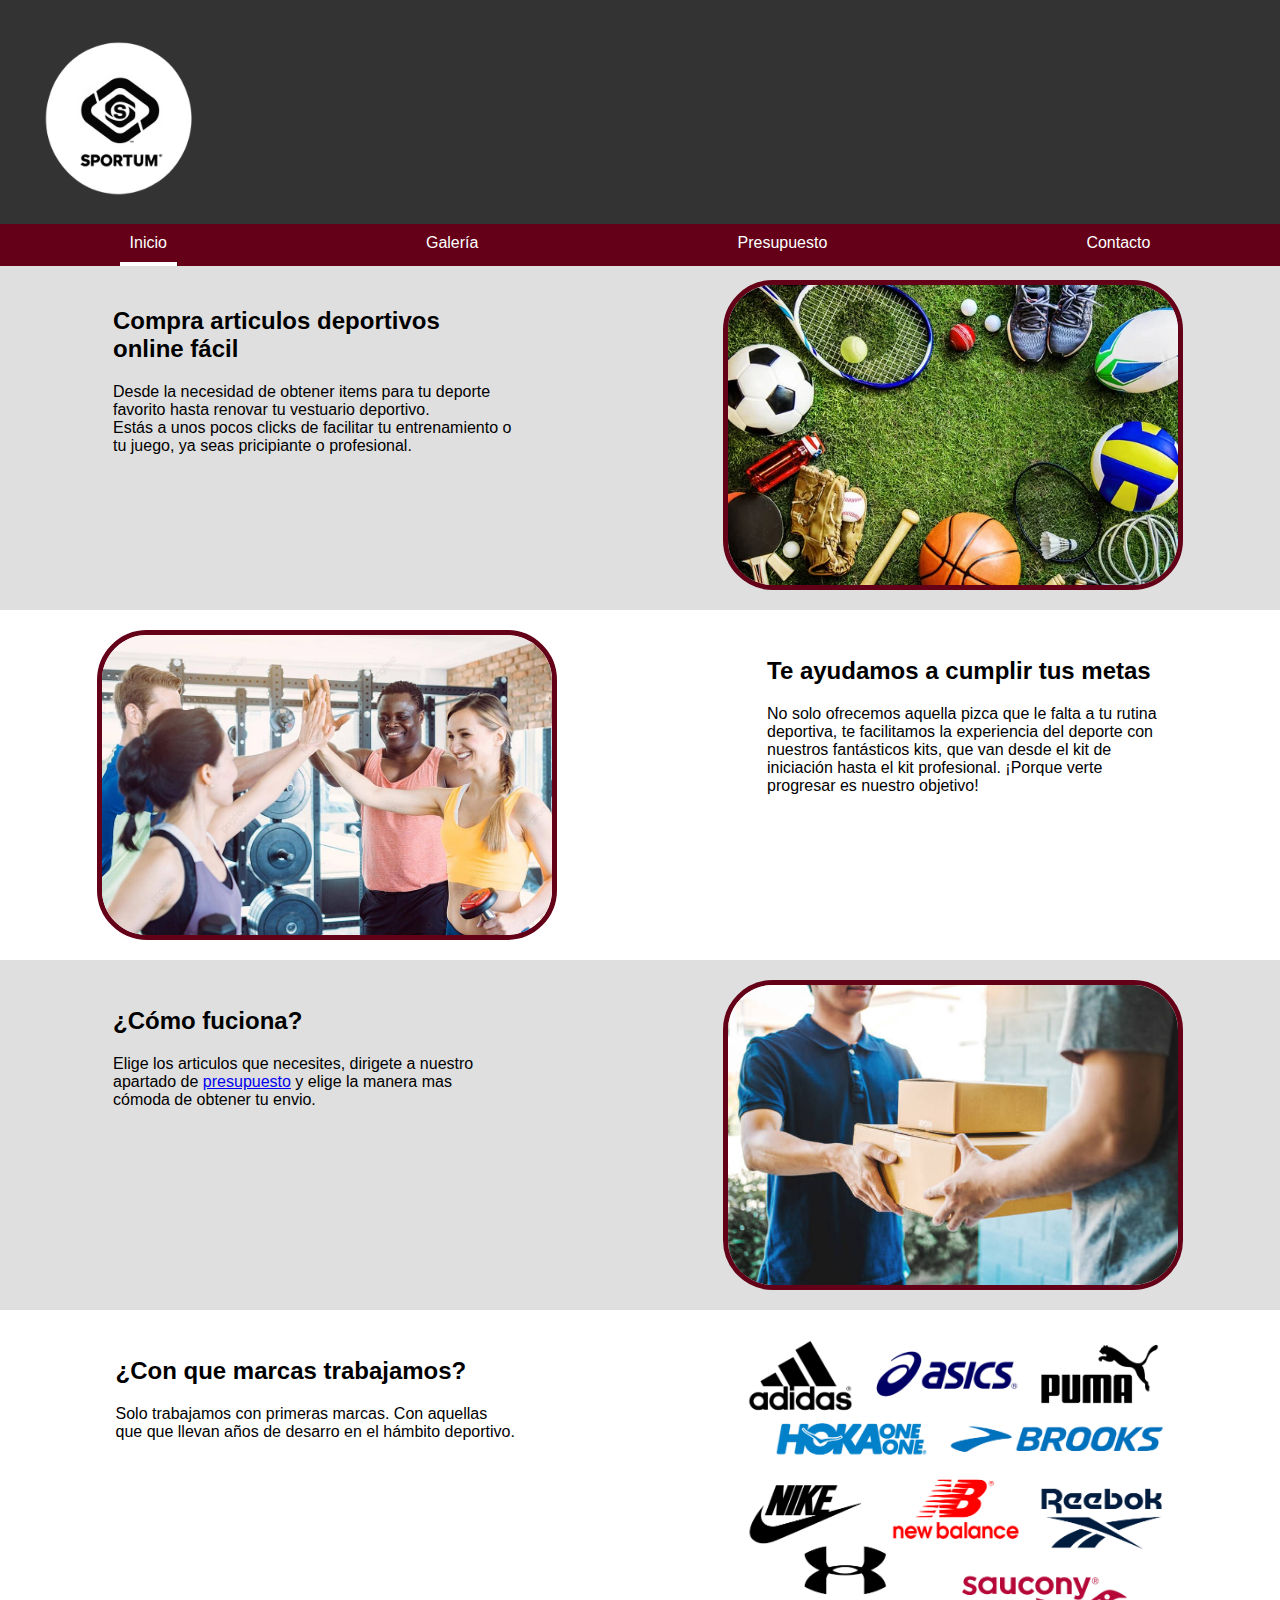
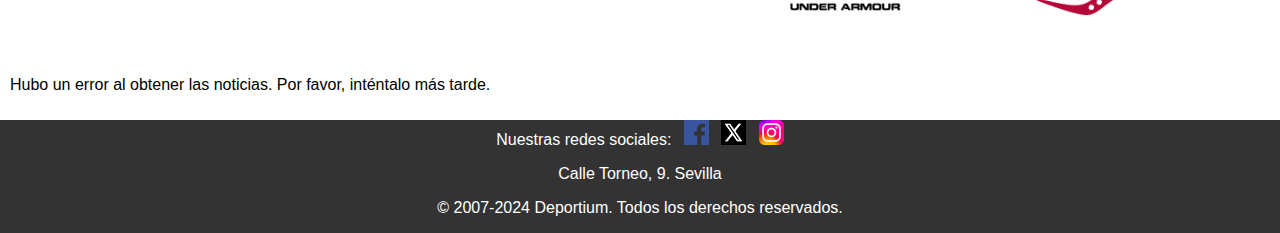
<file: index.html>
<!DOCTYPE html>
<html lang="en">
<head>
    <meta charset="UTF-8">
    <meta name="viewport" content="width=device-width, initial-scale=1.0">
    <link rel="stylesheet" href="css/style.css">
    <link rel="stylesheet" href="css/index.css">
    <title>Inicio</title>
</head>
<body>
    
    <!--cabecera-->
    <header>
        <a href="index.html">
            <img src="images/SportumLogo.png" alt="logo" width="500" height="500">
        </a>
    </header>

    <!--navegador-->
    <nav>
        <div class="current">
            <a href="index.html">Inicio</a>
        </div>
        <a href="views/galeria.html">Galería</a>
        <a href="views/presupuesto.html">Presupuesto</a>
        <a href="views/contacto.html">Contacto</a>
    </nav>

    <!--seccion1-->
    <section class="section1">
        <div>
            <h2>Compra articulos deportivos online fácil</h2>
            <p>Desde la necesidad de obtener items para tu deporte favorito
               hasta renovar tu vestuario deportivo. <br>
               Estás a unos pocos clicks de facilitar tu entrenamiento
               o tu juego, ya seas pricipiante o profesional.
            </p>
        </div>
        <img src="images/items_deporte.jpg" alt="items deporte" width="600" height="391">
    </section>

    <!--seccion2-->
    <section class="section2">
        <img src="images/gente_entrenando.jpg" alt="gente entrenando" width="960" height="640">
        <div>
            <h2>Te ayudamos a cumplir tus metas</h2>
            <p>No solo ofrecemos aquella pizca que le falta a tu rutina deportiva,
            te facilitamos la experiencia
            del deporte con nuestros fantásticos kits,
            que van desde el kit de iniciación hasta el kit profesional.
            ¡Porque verte progresar es nuestro objetivo! 
            </p>
        </div>
    </section>

    <!--seccion3-->
    <section class="section3">
        <div>
            <h2>¿Cómo fuciona?</h2>
            <p>Elige los articulos que necesites, dirigete a nuestro apartado de
            <a href="views/presupuesto.html">presupuesto</a>
            y elige la manera mas cómoda de obtener tu envio.
            </p>
        </div>
        <img src="images/recibir_paquete.jpg" alt="recibir paquete" width="612" height="408">
    </section>

    <!--seccion4-->
    <section class="section4">
        <div>
            <h2>¿Con que marcas trabajamos?</h2>
            <p>Solo trabajamos con primeras marcas.
            Con aquellas que que llevan años de 
            desarro en el hámbito deportivo.
            </p>
        </div>
        <img src="images/marcas.png" alt="marcas" width="1024" height="683">
    </section>

    <!--noticias-->
    <div id="noticias"></div>
    
    <!--footer-->
    <footer>
        <div class="icono-social">
            Nuestras redes sociales:
            <a href="https://www.facebook.com/?locale=es_ES" target="_blank"><img src="images/icono_facebook.png"
                    alt="Facebook" width="256" height="256"></a>
            <a href="https://twitter.com/i/flow/login?redirect_after_login=%2Fhome" target="_blank"><img
                    src="images/twitter.jpg" alt="Twitter" width="736" height="678"></a>
            <a href="https://www.instagram.com/" target="_blank"><img src="images/Instagram-Icon.png"
                    alt="Instagram" width="800" height="800"></a>
        </div>
        <p>Calle Torneo, 9. Sevilla</p>
        <p>&copy; 2007-2024 Deportium. Todos los derechos reservados.</p>
    </footer>

    <script src="js/main.js"></script>

</body>
</html>
</file>
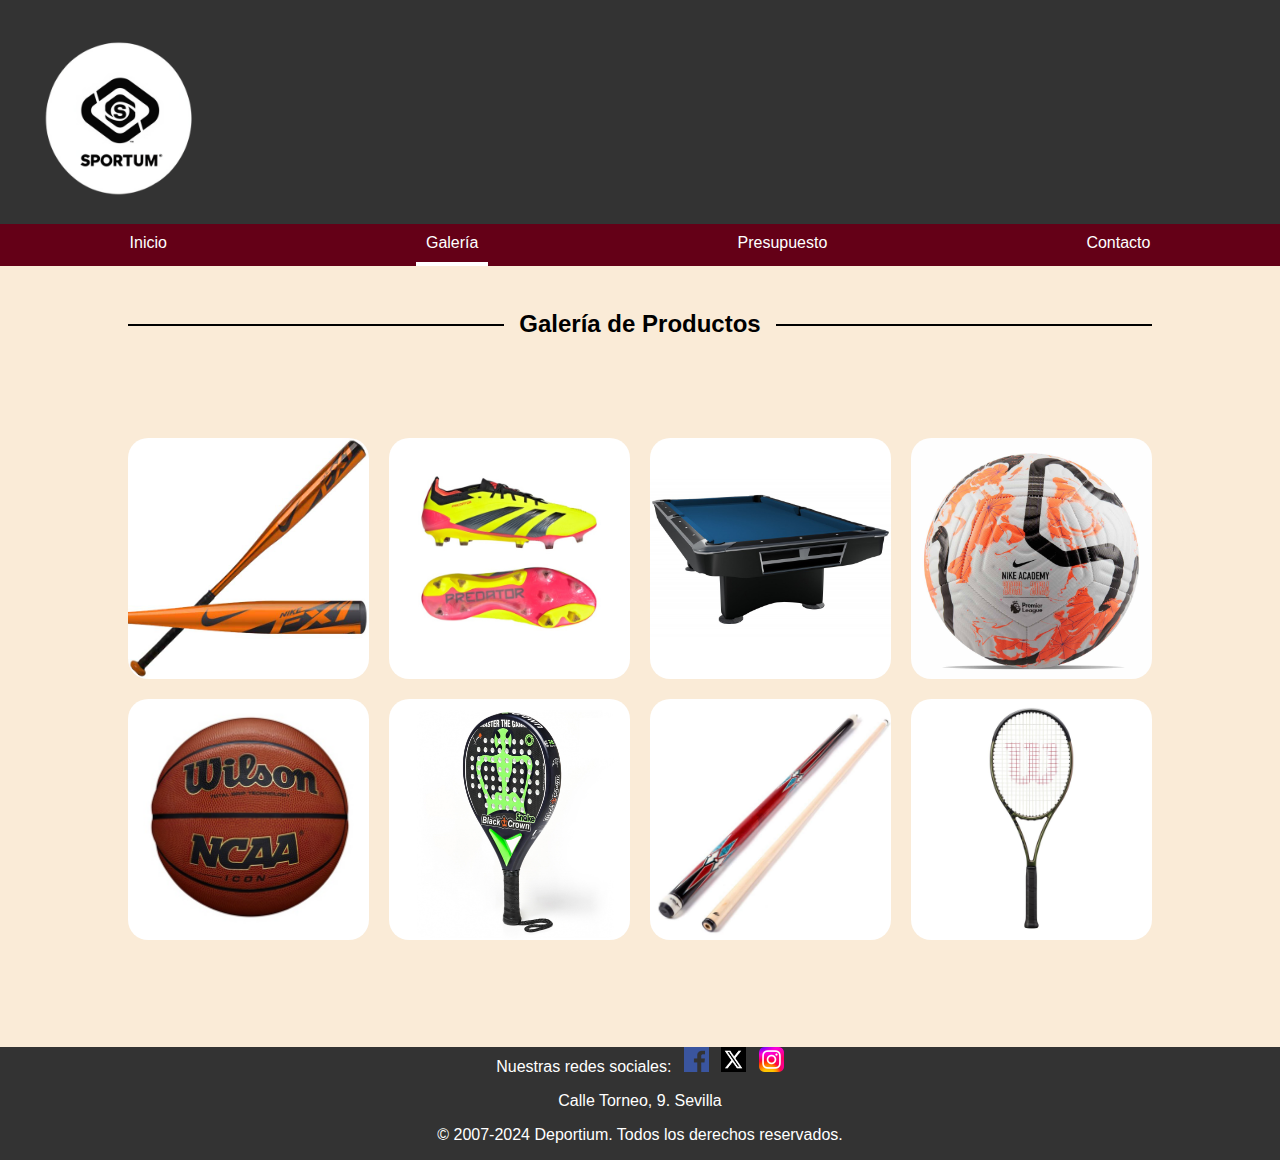
<file: views/galeria.html>
<!DOCTYPE html>
<html lang="en">
<head>
    <meta charset="UTF-8">
    <meta name="viewport" content="width=device-width, initial-scale=1.0">
    <link rel="stylesheet" href="../css/style.css">
    <link rel="stylesheet" href="../css/galeria.css">
    <title>Galeria</title>
</head>
<body>
    <!--cabecera-->
    <header>
        <a href="../index.html">
            <img src="../images/SportumLogo.png" alt="logo">
        </a>
    </header>

    <!--navegador-->
    <nav>
        <a href="../index.html">Inicio</a>
        <div class="current">
            <a href="galeria.html">Galería</a>
        </div>
        <a href="presupuesto.html">Presupuesto</a>
        <a href="contacto.html">Contacto</a>
    </nav>

    <!--galeria-->
    <div class="ful-img" id="fulImgBox">
        <img src="/images/bateNike.jpg" id="fulImg" alt="">
        <span onclick="closeImg()">X</span>
    </div>

    <h2 class="gal-text"><span>Galería de Productos</span></h2>
    <div class="img-gallery">
        <img src="../images/bateNike.jpg" onclick="openFullImg(this.src)" alt="bateNike" width="576" height="576">
        <img src="../images/botasAdidas.jpg" onclick="openFullImg(this.src)" alt="botasAdidas" width="600" height="600">
        <img src="../images/mesaBillar.jpg" onclick="openFullImg(this.src)" alt="mesaBillar" width="800" height="800">
        <img src="../images/pelotaNike.jpg" onclick="openFullImg(this.src)" alt="pelotaNike" width="1500" height="1500">
        <img src="../images/pelotaWilson.jpg" onclick="openFullImg(this.src)" alt="pelotaWilson" width="488" height="488">
        <img src="../images/raquetaPadel.jpg" onclick="openFullImg(this.src)" alt="raquetaPadel" width="1920" height="1920">
        <img src="../images/tacoBillar.jpg" onclick="openFullImg(this.src)" alt="tacoBillar" width="1000" height="1000">
        <img src="../images/tenisWilson.jpg" onclick="openFullImg(this.src)" alt="tenisWilson" width="1200" height="1200">
    </div>

    <!--footer-->
    <footer>
        <div class="icono-social">
            Nuestras redes sociales:
            <a href="https://www.facebook.com/?locale=es_ES" target="_blank"><img src="../images/icono_facebook.png" alt="Facebook" width="256" height="256"></a>
            <a href="https://twitter.com/i/flow/login?redirect_after_login=%2Fhome" target="_blank"><img src="../images/twitter.jpg" alt="Twitter" width="736" height="678"></a>
            <a href="https://www.instagram.com/" target="_blank"><img src="../images/Instagram-Icon.png" alt="Instagram" width="800" height="800"></a>
        </div>
        <p>Calle Torneo, 9. Sevilla</p>
        <p>&copy; 2007-2024 Deportium. Todos los derechos reservados.</p>
    </footer>

    <script src="../js/galeria.js"></script>

</body>
</html>
</file>
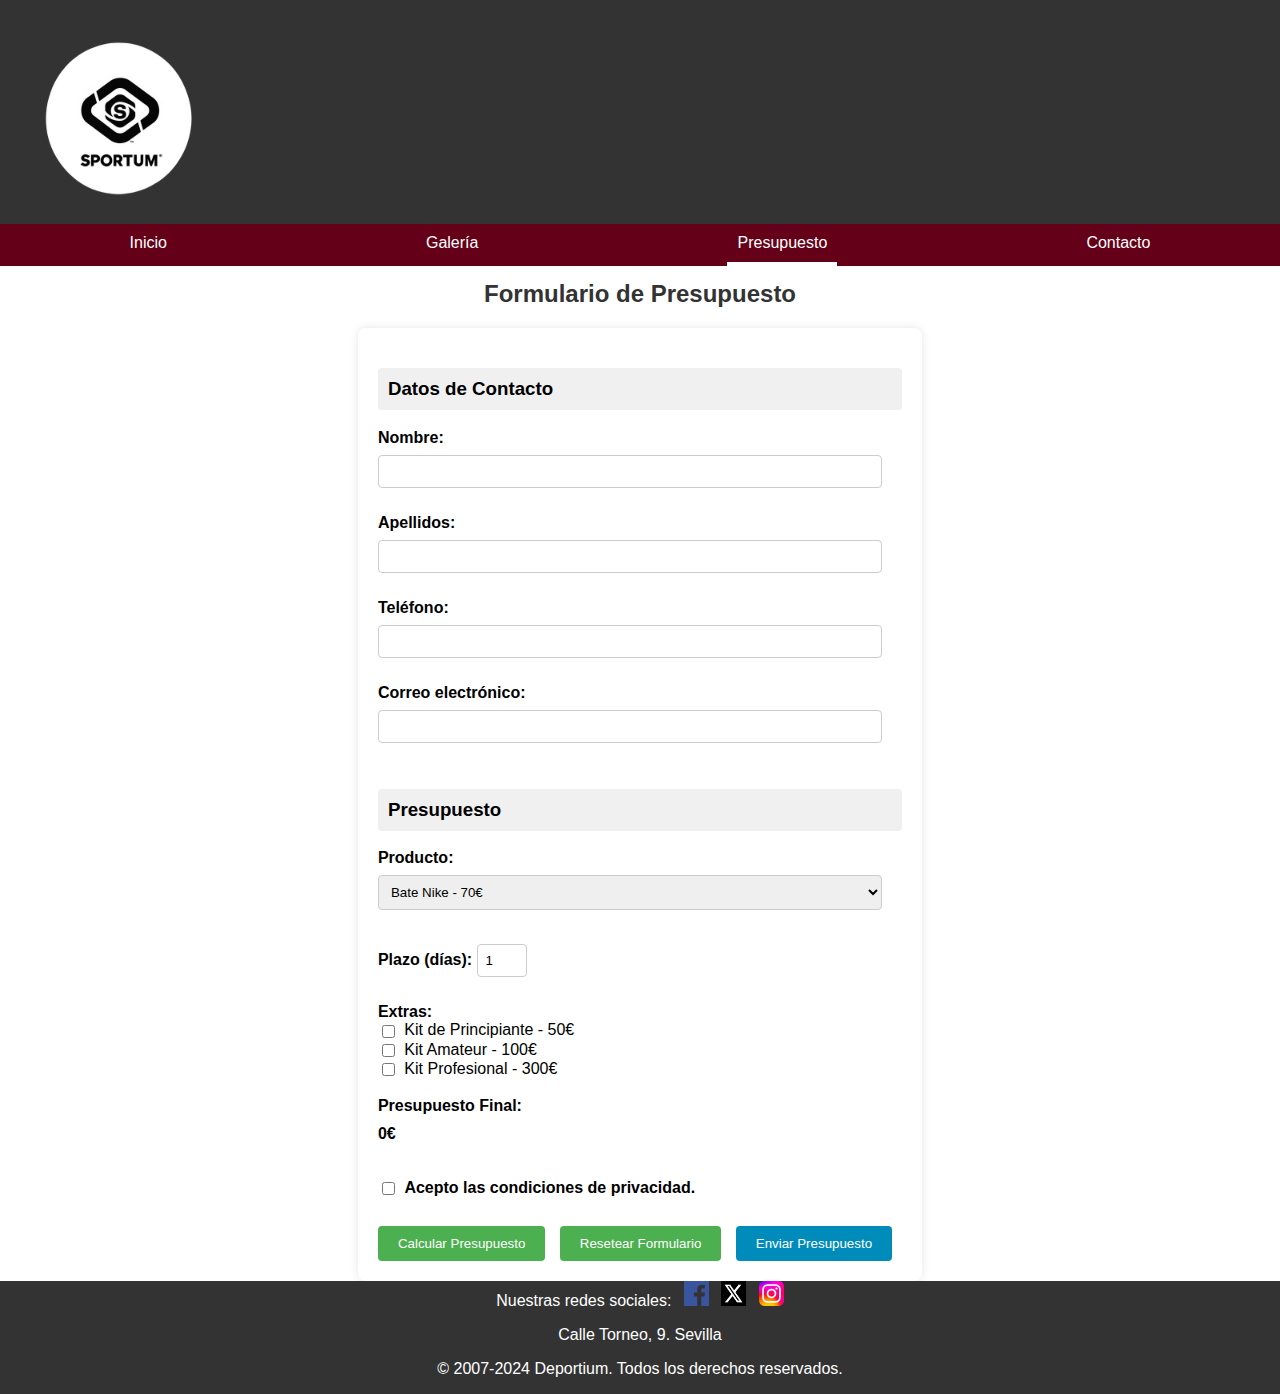
<file: views/presupuesto.html>
<!DOCTYPE html>
<html lang="en">
<head>
    <meta charset="UTF-8">
    <meta name="viewport" content="width=device-width, initial-scale=1.0">
    <link rel="stylesheet" href="../css/style.css">
    <link rel="stylesheet" href="../css/presupuesto.css">
    <title>Presupuesto</title>
</head>
<body>

    <!--cabecera-->
    <header>
        <a href="../index.html">
            <img src="../images/SportumLogo.png" alt="logo">
        </a>
    </header>

    <!--navegador-->
    <nav>
        <a href="../index.html">Inicio</a>
        <a href="galeria.html">Galería</a>
        <div class="current">
            <a href="presupuesto.html">Presupuesto</a>
        </div>
        <a href="contacto.html">Contacto</a>
    </nav>

    <!--datos de contacto-->
	<h2>Formulario de Presupuesto</h2>
    <form id="formularioPresupuesto">
        <h3>Datos de Contacto</h3>
        <label for="nombre">Nombre:</label>
        <input type="text" id="nombre" name="nombre" maxlength="15" required><br><br>
        
        <label for="apellidos">Apellidos:</label>
        <input type="text" id="apellidos" name="apellidos" maxlength="40" required><br><br>
        
        <label for="telefono">Teléfono:</label>
        <input type="tel" id="telefono" name="telefono" maxlength="9" required><br><br>
        
        <label for="email">Correo electrónico:</label>
        <input type="email" id="email" name="email" required><br><br>

        <h3>Presupuesto</h3>
        <label for="producto">Producto:</label>
        <select id="producto" name="producto">
        <option value="70">Bate Nike - 70€</option>
        <option value="60">Botas Adidas - 60€</option>
        <option value="1200">Mesa de Billar - 1200€</option>
        <option value="30">Pelota Nike - 30€</option>
        <option value="30">Pelota Wilson - 30€</option>
        <option value="60">Raqueta de Padel - 60€</option>
        <option value="70">Taco de Billar - 70€</option>
        <option value="130">Mesa de Billar - 130€</option>
        </select><br><br>
        
        <label for="plazo">Plazo (días):</label>
        <input type="number" id="plazo" name="plazo" min="1" max="5" value="1"><br><br>
        
        <label>Extras:</label><br>
        <input type="checkbox" id="extra1" name="extras" value="50"> Kit de Principiante - 50€<br>
        <input type="checkbox" id="extra2" name="extras" value="100"> Kit Amateur - 100€<br>
        <input type="checkbox" id="extra3" name="extras" value="300"> Kit Profesional - 300€<br><br>
        
        <label for="presupuestoFinal">Presupuesto Final:</label>
        <output id="presupuestoFinal">0€</output><br><br>

        <input type="checkbox" id="condiciones" required>
        <label for="condiciones">Acepto las condiciones de privacidad.</label><br><br>

        <button type="button" onclick="calcularPresupuesto()">Calcular Presupuesto</button>
        <button type="button" onclick="resetearFormulario()">Resetear Formulario</button>
        <button type="submit" onclick="enviarPresupuesto()">Enviar Presupuesto</button>
    </form>

    <!--footer-->
    <footer>
        <div class="icono-social">
            Nuestras redes sociales:
            <a href="https://www.facebook.com/?locale=es_ES" target="_blank"><img src="../images/icono_facebook.png" alt="Facebook" width="256" height="256"></a>
            <a href="https://twitter.com/i/flow/login?redirect_after_login=%2Fhome" target="_blank"><img src="../images/twitter.jpg" alt="Twitter" width="736" height="678"></a>
            <a href="https://www.instagram.com/" target="_blank"><img src="../images/Instagram-Icon.png" alt="Instagram" width="800" height="800"></a>
        </div>
        <p>Calle Torneo, 9. Sevilla</p>
        <p>&copy; 2007-2024 Deportium. Todos los derechos reservados.</p>
    </footer>

    <script src="../js/presupuesto.js"></script>

</body>
</html>
</file>
<file: css/style.css>
body{
    font-family: 'Roboto', 'Oswald', 'Montserrat', 'Open Sans', 'Arial', sans-serif;
    margin: 0;
    padding: 0;
    overflow-x: hidden;
    display: flex;
    flex-direction: column;
    min-height: 100vh;
    margin-top: 9.5em;
}

/*cabecera*/
header{
    background-color: #333;
    color: #fff;
    padding: 1em;
    position: fixed;
    top: 0;
    right: 0;
    left: 0;
    z-index: 1000000;
}

header a img{
    width: 200px;
    height: 200px;
}

header a:hover{
    text-decoration: none;
}

/*navegador*/
nav{
    background-color: rgb(100, 0, 23);
    overflow: hidden;
    display: flex;
    justify-content: space-around;
    padding: 0;
    position: fixed;
    top: 14em;
    right: 0;
    left: 0;
    z-index: 1000001;
}


nav a{
    float: left;
    display: flex;
    color: #fff;
    text-align: center;
    padding: 10px 10px;
    text-decoration: none;
    transition: all 0.3s;
}
nav a:hover{
    text-decoration: none;
    background-color: #fff;
    color: black;
    transform: scale(1.2);
}
.current{
    border-bottom: 4px solid #fff;
}

/*footer*/
footer {
    background-color: #333;
    color: #fff;
    text-align: center;    
    bottom: 0;
    width: 100%;    
    margin-top: auto;
}

footer img{
    width: 25px;
    height: 25px;
    margin-left: 8px;
}
</file>
<file: css/index.css>
body{
    margin-top: 260px;
}

/*seccion1*/
.section1{
    width: 100%;
    height: auto;
    background-color: #dfdfdf;
    overflow: hidden;
    display: flex;
    justify-content: space-around;
    flex-wrap: wrap;    
}

.section1 img{ 
    display: flex;   
    width: 450px ;
    max-width: 90%;
    height: 300px ;
    margin-top: 20px;
    margin-bottom: 20px;
    border-radius: 50px;
    border: 5px solid rgb(100, 0, 23);
}

.section1 div{   
    max-width: 400px;
    min-height: 10%;
    margin-top: 1%;
    margin-bottom: 0;
    padding: 14px 16px; 
       
} 

/*seccion2*/
.section2{
    width: 100%;
    height: auto;
    background-color: #ffffff;
    overflow: hidden;
    display: flex;
    justify-content: space-around;
    flex-wrap: wrap;    
}

.section2 img{
    display: flex;   
    width: 450px ;
    max-width: 90%;
    height: 300px ;
    margin-top: 20px;
    margin-bottom: 20px;
    border-radius: 50px;
    border: 5px solid rgb(100, 0, 23); 
}

.section2 div{
    max-width: 400px;
    min-height: 10%;
    margin-top: 1%;
    margin-bottom: 0;
    padding: 14px 16px;    
}

/*seccion3*/
.section3{
    width: 100%;
    height: auto;
    background-color: #dfdfdf;
    overflow: hidden;
    display: flex;
    justify-content: space-around;
    flex-wrap: wrap; 
}

.section3 img{
    display: flex;   
    width: 450px ;
    max-width: 90%;
    height: 300px ;
    margin-top: 20px;
    margin-bottom: 20px;
    border-radius: 50px;
    border: 5px solid rgb(100, 0, 23); 
}

.section3 div{
    max-width: 400px;
    min-height: 10%;
    margin-top: 1%;
    margin-bottom: 0;
    padding: 14px 16px;    
}

/*seccion4*/
.section4{
    width: 100%;
    height: auto;
    background-color: #ffffff;
    overflow: hidden;
    display: flex;
    justify-content: space-around;
    flex-wrap: wrap;  
}

.section4 img{
    display: flex;   
    width: 450px ;
    max-width: 90%;
    height: 300px ;
    margin-top: 20px;
    margin-bottom: 20px; 
}

.section4 div{
    max-width: 400px;
    min-height: 10%;
    margin-top: 1%;
    margin-bottom: 0;
    padding: 14px 16px;    
}

/*noticias*/
#noticias {
    display: grid;
    grid-template-columns: repeat(auto-fit, minmax(300px, 1fr));
    gap: 20px;
    max-width: 1200px;
    padding: 10px;
    justify-content: space-between;
    align-content: center;
}

.noticia {
    border: 1px solid #ddd;
    border-radius: 8px;
    box-shadow: 0 2px 4px rgba(0, 0, 0, 0.1);
    padding: 15px;
    text-align: center;
}

.noticia img {
    width: 100%;
    height: auto;
    border-radius: 8px;
}

.noticia h1 {
    font-size: 1.5em;
    margin: 10px 0;
}

.noticia h2 {
    font-size: 1.2em;
    color: #666;
    margin: 10px 0;
}

.noticia h3 a {
    text-decoration: none;
    color: #007BFF;
    font-size: 1em;
}

.noticia h3 a:hover {
    text-decoration: underline;
}
</file>
<file: css/galeria.css>
body{
    background-color: antiquewhite;
    margin-top: 260px;
}

/*galeria*/
.gal-text{
    text-align: center;
    position: relative;
    width: 80%;
    margin: 50px auto;
}

.gal-text::before{
    content: "";
    display: block;
    width: 100%;
    height: 2px;
    position: absolute;
    background-color: black;
    top: 50%;
    z-index: -1;
}

.gal-text span{
    background-color: antiquewhite;
    padding: 0 15px;
}

.img-gallery {
    width: 80%;
    margin: 50px auto;
    display: grid;
    grid-template-columns: repeat(auto-fit, minmax(240px, 1fr));
    gap: 20px;
}

.img-gallery div {
    overflow: hidden;
}

.img-gallery img {
    width: 100%;
    height: auto;
    display: block;
    margin: 0;
    padding: 0;
    transition: 1s;
    cursor: pointer;
    border-radius: 20px;
}

.img-gallery img:hover{
    transform: scale(1.2);
}

/*dinamica*/
.ful-img{
   width: 100%;
   height: 100vh; 
   background-color: rgba(0, 0, 0, 0.7);
   position: fixed;
   top: 0;
   left: 0;
   display: none;
   align-items: center;
   justify-content: center;
   z-index: 1000002;
}

.ful-img span{
    position: absolute;
    top: 5%;
    right: 5%;
    font-size: 30px;
    color: #fff;
    cursor: pointer;
}

.ful-img img{
    width: 90%;
    max-width: 500px;
}

@media screen and (max-width:400px){
    .gal-text{
        text-decoration: underline;
    }
    .gal-text::before{
        display: none;
    }
    .gal-text span{
        padding: 0;
    }
}
</file>
<file: css/presupuesto.css>
body{
  margin-top: 260px;
}
  
  h2 {
    text-align: center;
    color: #333;
  }
  
  form {
    max-width: 600px;
    margin: 0 auto;
    background-color: #fff;
    padding: 20px;
    border-radius: 8px;
    box-shadow: 0 0 10px rgba(0, 0, 0, 0.1);
  }
  
  h3 {
    background-color: #f0f0f0;
    padding: 10px;
    margin-top: 20px;
    border-radius: 4px;
  }
  
  label {
    font-weight: bold;
  }
  
  input[type="text"],
  input[type="tel"],
  input[type="email"],
  select,
  textarea {
    width: calc(100% - 20px);
    padding: 8px;
    margin: 8px 0;
    border: 1px solid #ccc;
    border-radius: 4px;
    box-sizing: border-box;
  }
  
  input[type="checkbox"] {
    margin-right: 5px;
    vertical-align: middle;
  }
  
  input[type="number"] {
    width: 50px;
    padding: 8px;
    margin: 8px 0;
    border: 1px solid #ccc;
    border-radius: 4px;
    box-sizing: border-box;
  }
  
  button {
    background-color: #4CAF50;
    color: white;
    padding: 10px 20px;
    border: none;
    border-radius: 4px;
    cursor: pointer;
    margin-top: 10px;
  }
  
  button:hover {
    background-color: #45a049;
  }
  
  button[type="button"],
  button[type="submit"] {
    margin-right: 10px;
  }
  
  button[type="submit"] {
    background-color: #008CBA;
  }
  
  output {
    display: block;
    margin-top: 10px;
    font-weight: bold;
  }
  
  @media (max-width: 600px) {
    form {
      padding: 10px;
    }
  }
</file>
